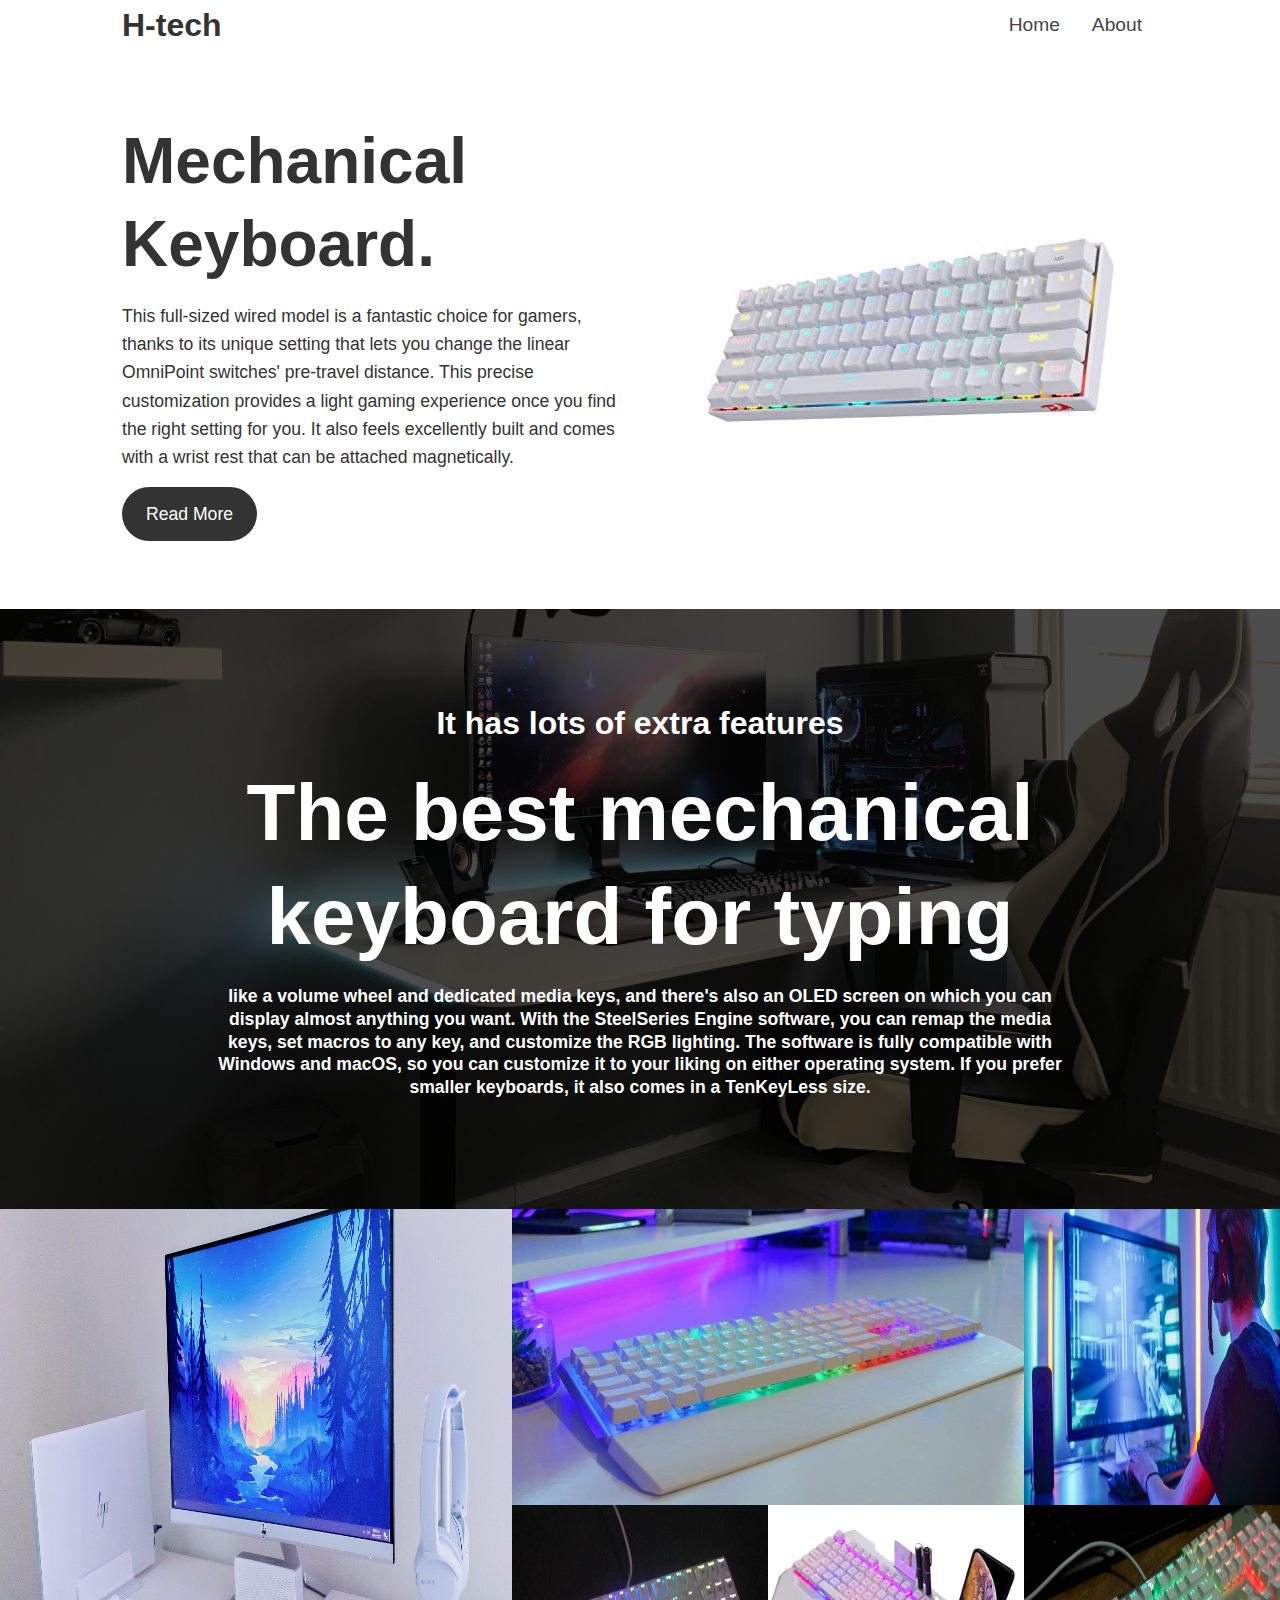
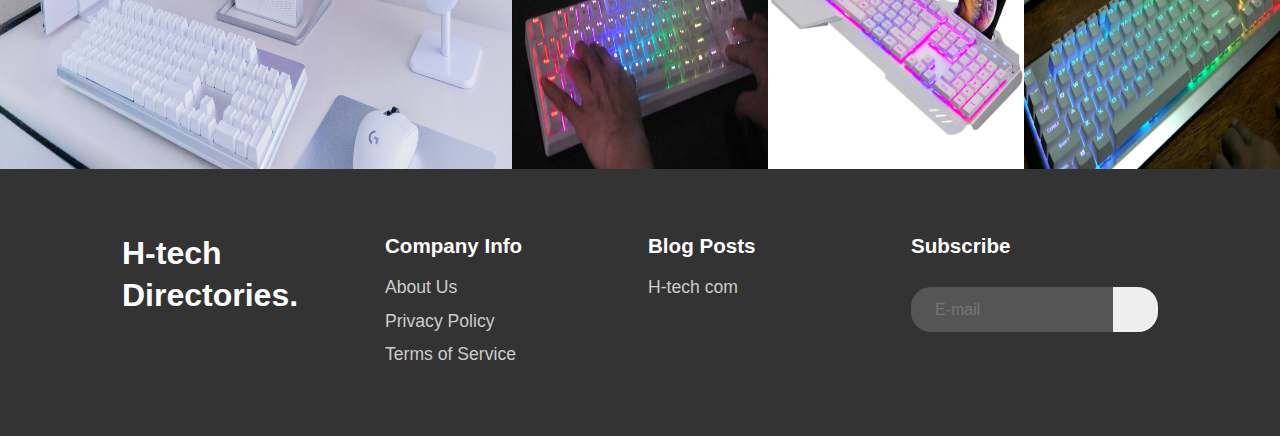
<file: index.html>
<!DOCTYPE html>
<html>

  <link rel="stylesheet" type="text/css" href="css.css">


 <nav class="navbar">
      <div class="container">
        <h1 class="logo">H-tech</h1>
        <ul class="nav">
          <li><a href="#home">Home</a></li>
          <li><a href="#about">About</a></li>
        </ul>
      </div>
    </nav>

    <!-- Showcase -->
    <section class="section-a">
      <div class="container">
        <div>
          <h1>Mechanical Keyboard.</h1>
          <p>
            This full-sized wired model is a fantastic choice for gamers, thanks to its unique setting that lets you change the linear OmniPoint switches' pre-travel distance. This precise customization provides a light gaming experience once you find the right setting for you. It also feels excellently built and comes with a wrist rest that can be attached magnetically.
          </p>
          <a href="#" class="btn">Read More</a>
        </div>
        <img src="pic.jpg" alt="" />
      </div>
    </section>

    <!-- Large Text -->
    <section id="about" class="section-b">
      <div class="overlay">
        <div class="section-b-inner py-5">
          <h3 class="text-2">It has lots of extra features</h3>
          <h2 class="text-5 mt-1">The best mechanical keyboard for typing</h2>
          <p class="mt-1"><h4>
            like a volume wheel and dedicated media keys, and there's also an OLED screen on which you can display almost anything you want. With the SteelSeries Engine software, you can remap the media keys, set macros to any key, and customize the RGB lighting. The software is fully compatible with Windows and macOS, so you can customize it to your liking on either operating system. If you prefer smaller keyboards, it also comes in a TenKeyLess size.
          </h4></p>
        </div>
      </div>
    </section>

    <!-- Gallery -->
    <section class="section-c">
      <div class="gallery">
        <a href="pic4.jpg" class="big"
          ><img src="pic4.jpg" alt=""
        /></a>
        <a href="pic2.jpg" class="big"
          ><img src="pic2.jpg" alt=""
        /></a>
        <a href="pic3.jpg" class="big"
          ><img src="pic3.jpg" alt=""
        /></a>
        <a href="pic5.jpg" class="big"
          ><img src="pic5.jpg" alt=""
        /></a>
        <a href="pic6.jpg" class="big">
          <img src="pic6.jpg" alt=""
        /></a>
        <a href="pic7.jpg" class="big"
          ><img src="pic7.jpg" alt=""
        /></a>
      </div>
    </section>


    <!-- Footer -->
    <footer class="section-footer py-4 bg-primary">
      <div class="container">
        <div>
          <h2 class="text-2 mb-1">H-tech Directories.</h2>
          
        </div>
        <div>
          <h3>Company Info</h3>
          <ul>
            
            <li><a href="info.html">About Us</a></li>
            <li><a href="info.html">Privacy Policy</a></li>
            <li><a href="info.html">Terms of Service</a></li>
          </ul>
        </div>
        <div>
          <h3>Blog Posts</h3>
          <ul>
            <li><a href="#">H-tech com</a></li>
            
          </ul>
        </div>
        <div>
          <h3>Subscribe</h3>
          <form
            class="mt-1"
            name="email-form"
            method="POST"
            data-netlify="true"
          >
            <div class="email-form">
              <span class="form-control-wrap"
                ><input
                  type="email"
                  name="email"
                  id="email"
                  size="40"
                  class="form-control"
                  placeholder="E-mail"/></span
              ><button type="submit" value="Submit" class="form-control submit">
                <i class="fas fa-chevron-right"></i>
              </button>
            </div>
          </form>
        </div>
      </div>
    </footer>

    
<body>

</body>
</html>
</file>
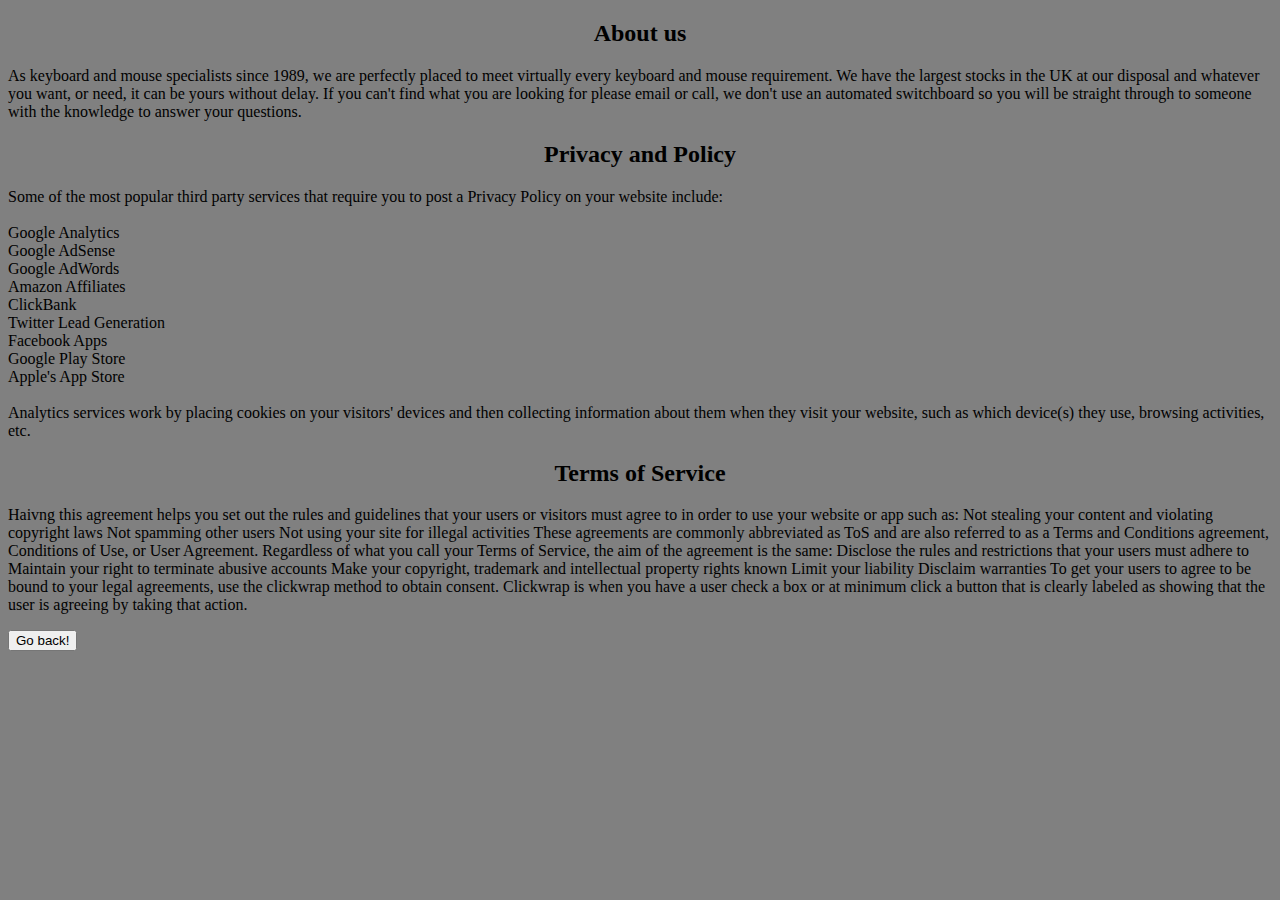
<file: info.html>
<!DOCTYPE html>
<html>
<head>
	<title>info</title>
</head>
<body>

<style type="text/css">

body { 
	background-color: grey;
}
</style>

<section class="section-d">
      <div class="info">
        <h2 class="text-2"><center>About us</center></h2>
        <p>
         As keyboard and mouse specialists since 1989, we are perfectly placed to meet virtually every keyboard and mouse requirement. We have the largest stocks in the UK at our disposal and whatever you want, or need, it can be yours without delay. If you can't find what you are looking for please email or call, we 
         don't use an automated switchboard so you will be straight through to someone with the knowledge to answer your questions. 

        </p>
        <h2 class="text-2"><center>Privacy and Policy</center></h2>
        <p>
        Some of the most popular third party services that require you to post a Privacy Policy on your website include:
        <br>
        <br>        
        Google Analytics
                <br>
        Google AdSense
                <br>
        Google AdWords
                <br>
        Amazon Affiliates
                <br>
        ClickBank
                <br>
        Twitter Lead Generation
                <br>
        Facebook Apps
                <br>
        Google Play Store
                <br>
        Apple's App Store
                <br>
                <br>
        Analytics services work by placing cookies on your visitors' devices and then collecting information about them when they visit your website, such as which device(s) they use, browsing activities, etc.


        </p>
        <h2 class="text-2"><center>Terms of Service</center></h2>
        <p>
        Haivng this agreement helps you set out the rules and guidelines that your users or visitors must agree to in order to use your website or app such as:

        Not stealing your content and violating copyright laws
        Not spamming other users
        Not using your site for illegal activities
        These agreements are commonly abbreviated as ToS and are also referred to as a Terms and Conditions agreement, Conditions of Use, or User Agreement.

        Regardless of what you call your Terms of Service, the aim of the agreement is the same:

        Disclose the rules and restrictions that your users must adhere to
        Maintain your right to terminate abusive accounts
        Make your copyright, trademark and intellectual property rights known
        Limit your liability
        Disclaim warranties

To get your users to agree to be bound to your legal agreements, use the clickwrap method to obtain consent. Clickwrap is when you have a user check a box or at minimum click a button that is clearly labeled as showing that the user is agreeing by taking that action.	
        </p>

<form>
 <input type="button" value="Go back!" onclick="history.back()">
</form>

      </div>
    </section>
</body>
</html>
</file>
<file: css.css>
:root {
  --primary-color: #333;
  --secondary-color: #444;
  --overlay-color: rgba(0, 0, 0, 0.7);
}

* {
  box-sizing: border-box;
  margin: 0;
  padding: 0;
}

body {
  font-family: 'Catamaran', sans-serif;
  line-height: 1.6;
  color: #333;
  font-size: 1.1rem;
}

h1,
h2,
h3,
h4 {
  line-height: 1.3;
}

a {
  color: #444;
  text-decoration: none;
}

ul {
  list-style: none;
}

img {
  width: 100%;
}

.container {
  max-width: 1100px;
  margin: auto;
  overflow: hidden;
  padding: 0 2rem;
}

.navbar {
  font-size: 1.2rem;
  padding-top: 0.3rem;
  padding-bottom: 0.3rem;
}

.navbar .container {
  display: grid;
  grid-template-columns: repeat(2, 1fr);
  grid-gap: 2rem;
}

.navbar .logo {
  font-size: 2rem;
}

.navbar ul {
  justify-self: flex-end;
  display: flex;
  align-items: center;
  justify-content: center;
}

.navbar a {
  padding: 0 1rem;
}

.navbar a:hover {
  color: #555;
}

.section-a {
  margin: 2rem 0;
}

.section-a .container {
  display: grid;
  grid-template-columns: 1fr 1fr;
  grid-gap: 3rem;
  align-items: center;
  justify-content: center;
}

.section-a h1 {
  font-size: 4rem;
  color: var(--primary-color);
}

.section-a p {
  margin: 1rem 0;
}

.section-b {
  position: relative;
  background: url('pic1.jpg') no-repeat bottom center/cover;
  height: 600px;
}

.section-b-inner {
  color: #fff;
  height: 100%;
  display: flex;
  flex-direction: column;
  align-items: center;
  justify-content: center;
  text-align: center;
  margin: auto;
  max-width: 860px;
  padding: 5rem 0;
}

.section-b-inner h3 {
  font-size: 2rem;
}

.section-b-inner h2 {
  font-size: 5rem;
  margin-top: 1rem;
}

.section-b-inner p {
  margin-top: 1rem;
  font-size: 1.5rem;
}

.section-c .gallery {
  display: grid;
  grid-template-columns: repeat(5, 1fr);
}
.section-c .gallery a:first-child {
  /* grid-row-start: 1;
  grid-row-end: 3; */
  grid-row: 1/3;
  grid-column: 1/3;
}

.section-c .gallery a:nth-child(2) {
  grid-column-start: 3;
  grid-column-end: 5;
}

.section-c .gallery img,
.section-c .gallery a {
  width: 100%;
  height: 100%;
}


.section-footer {
  background: var(--primary-color);
  color: #fff;
  padding: 4rem 0;
}

.section-footer .container {
  display: grid;
  grid-template-columns: repeat(4, 1fr);
  grid-gap: 1rem;
}

.section-footer h2 {
  font-size: 2rem;
  margin-bottom: 1rem;
}

.section-footer h3 {
  margin-bottom: 0.7rem;
}

.section-footer a {
  line-height: 1.9;
  color: #ccc;
}

.section-footer a > i {
  color: #555;
  margin-right: 0.5rem;
}

.email-form {
  width: 100%;
  display: inline-block;
  background-color: #555;
  position: relative;
  border-radius: 20px;
  line-height: 0;
  margin-top: 1rem;
}


.email-form .form-control {
  display: inline-block;
  border: 0;
  outline: 0;
  font-size: 1rem;
  color: #ddd;
  background-color: transparent;
  font-family: inherit;
  margin: 0;
  padding: 0 3rem 0 1.5rem;
  width: 100%;
  height: 45px;
  border-radius: 20px;
}

.email-form .submit {
  display: inline-block;
  position: absolute;
  top: 0;
  right: 0;
  width: 45px;
  height: 45px;
  background-color: #eee;
  font-size: 1rem;
  text-align: center;
  margin: 0;
  padding: 0;
  outline: 0;
  border: 0;
  color: #333;
  cursor: pointer;
  border-radius: 0 20px 20px 0;
}

.btn {
  display: inline-block;
  background: var(--primary-color);
  color: #fff;
  padding: 0.8rem 1.5rem;
  border: none;
  cursor: pointer;
  font-size: 1.1rem;
  border-radius: 30px;
}

.btn:hover {
  background: var(--secondary-color);
}

.overlay {
  height: 100%;
  width: 100%;
  position: absolute;
  top: 0;
  left: 0;
  background-color: var(--overlay-color);
}

@media (max-width: 700px) {
  .section-a .container {
    grid-template-columns: 1fr;
    text-align: center;
  }

  .section-a .container div: {
    order: 2;
  }

  .section-a .container div:(2) {
    order: -1;
  }

  .section-a img {
    width: 80%;
    margin: auto;
  }

  .section-c .gallery {
    display: grid;
    grid-template-columns: repeat(3, 1fr);
  }
  .section-c .gallery a: {
    grid-row: 1/1;
    grid-column: 1/1;
  }

  .section-c .gallery a:(2) {
    grid-column: 2/4;
    grid-row: 2/2;
  }

  .section-c .gallery a: {
    display: none;
  }

  .section-footer {
    padding: 2rem 0;
  }
  .section-footer .container {
    grid-template-columns: 1fr;
    text-align: center;
  }

  .section-footer div:,
  .section-footer div: {
    display: none;
  }
}
</file>
